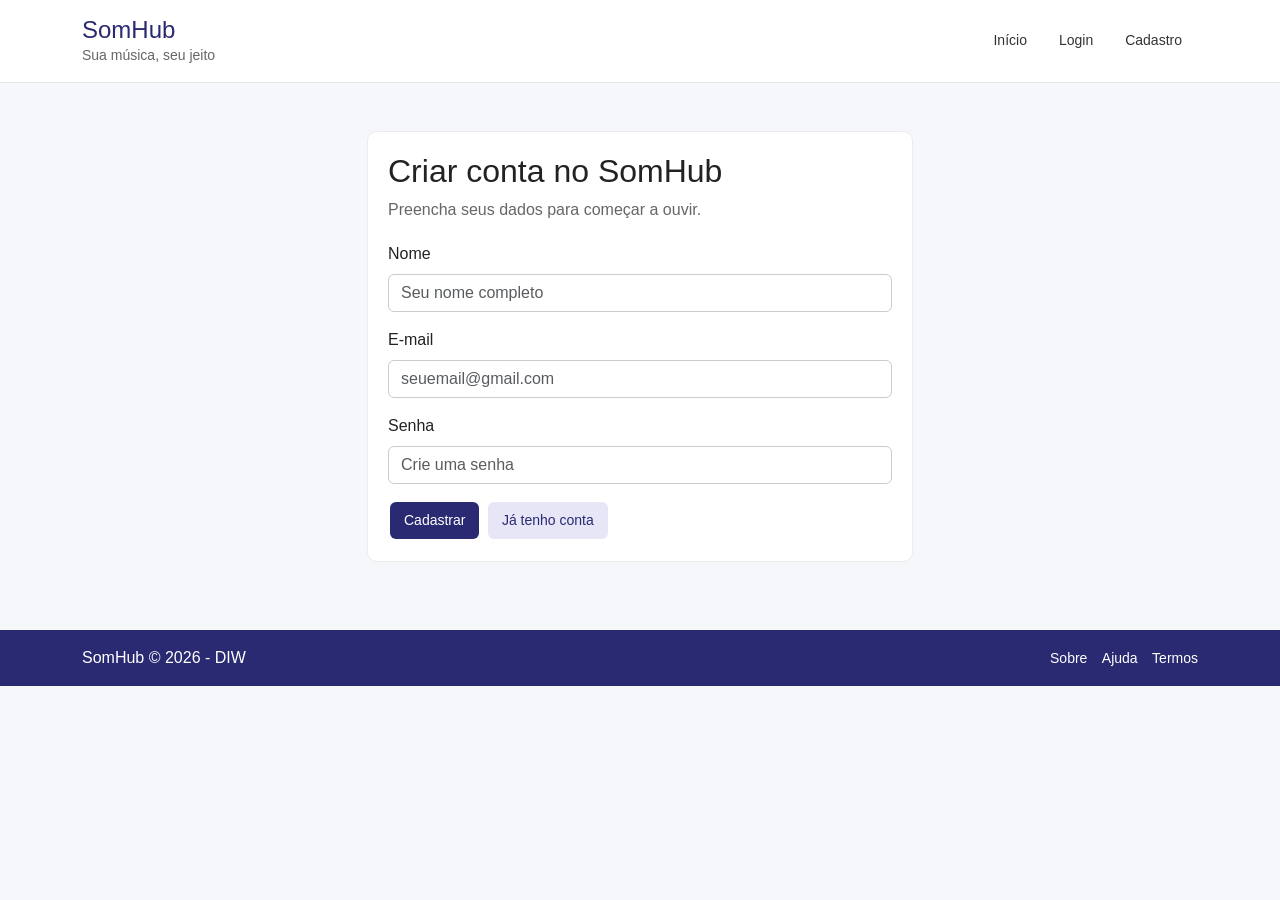
<file: public/cadastro.html>
<!DOCTYPE html>
<html lang="pt-br">
<head>
    <meta charset="UTF-8">
    <meta name="viewport" content="width=device-width, initial-scale=1.0">
    <title>SomHub - Cadastro</title>
    <link href="https://cdn.jsdelivr.net/npm/bootstrap@5.3.3/dist/css/bootstrap.min.css" rel="stylesheet">
    <link rel="stylesheet" href="style.css">
</head>
<body>
    <header class="cabecalho-site">
        <div class="container">
            <div class="row align-items-center py-3">
                <div class="col-12 col-md-4 text-center text-md-start logo-site">
                    <h1>SomHub</h1>
                    <p>Sua música, seu jeito</p>
                </div>
                <nav class="col-12 col-md-8 menu-principal">
                    <ul class="nav justify-content-center justify-content-md-end">
                        <li class="nav-item"><a class="nav-link" href="index.html">Início</a></li>
                        <li class="nav-item"><a class="nav-link" href="login.html">Login</a></li>
                        <li class="nav-item"><a class="nav-link" href="cadastro.html">Cadastro</a></li>
                    </ul>
                </nav>
            </div>
        </div>
    </header>

    <main class="py-5">
        <div class="container">
            <div class="row justify-content-center">
                <div class="col-12 col-md-8 col-lg-6">
                    <section class="formulario-novidades">
                        <h2 class="mb-2">Criar conta no SomHub</h2>
                        <p class="texto-apoio">Preencha seus dados para começar a ouvir.</p>
                        <form action="#" method="post">
                            <div class="mb-3">
                                <label for="nome" class="form-label">Nome</label>
                                <input type="text" class="form-control" id="nome" name="nome" placeholder="Seu nome completo" required>
                            </div>
                            <div class="mb-3">
                                <label for="email" class="form-label">E-mail</label>
                                <input type="email" class="form-control" id="email" name="email" placeholder="seuemail@gmail.com" required>
                            </div>
                            <div class="mb-3">
                                <label for="senha" class="form-label">Senha</label>
                                <input type="password" class="form-control" id="senha" name="senha" placeholder="Crie uma senha" required>
                            </div>
                            <button type="submit" class="botao botao-primario">Cadastrar</button>
                            <a class="botao botao-secundario" href="login.html">Já tenho conta</a>
                        </form>
                    </section>
                </div>
            </div>
        </div>
    </main>

    <footer class="rodape-site">
        <div class="container">
            <div class="row align-items-center py-3">
                <div class="col-12 col-md-6 text-center text-md-start">
                    <p class="mb-0">SomHub © 2026 - DIW</p>
                </div>
                <div class="col-12 col-md-6 text-center text-md-end link-rodape">
                    <a href="#">Sobre</a>
                    <a href="#">Ajuda</a>
                    <a href="#">Termos</a>
                </div>
            </div>
        </div>
    </footer>
</body>
</html>
</file>
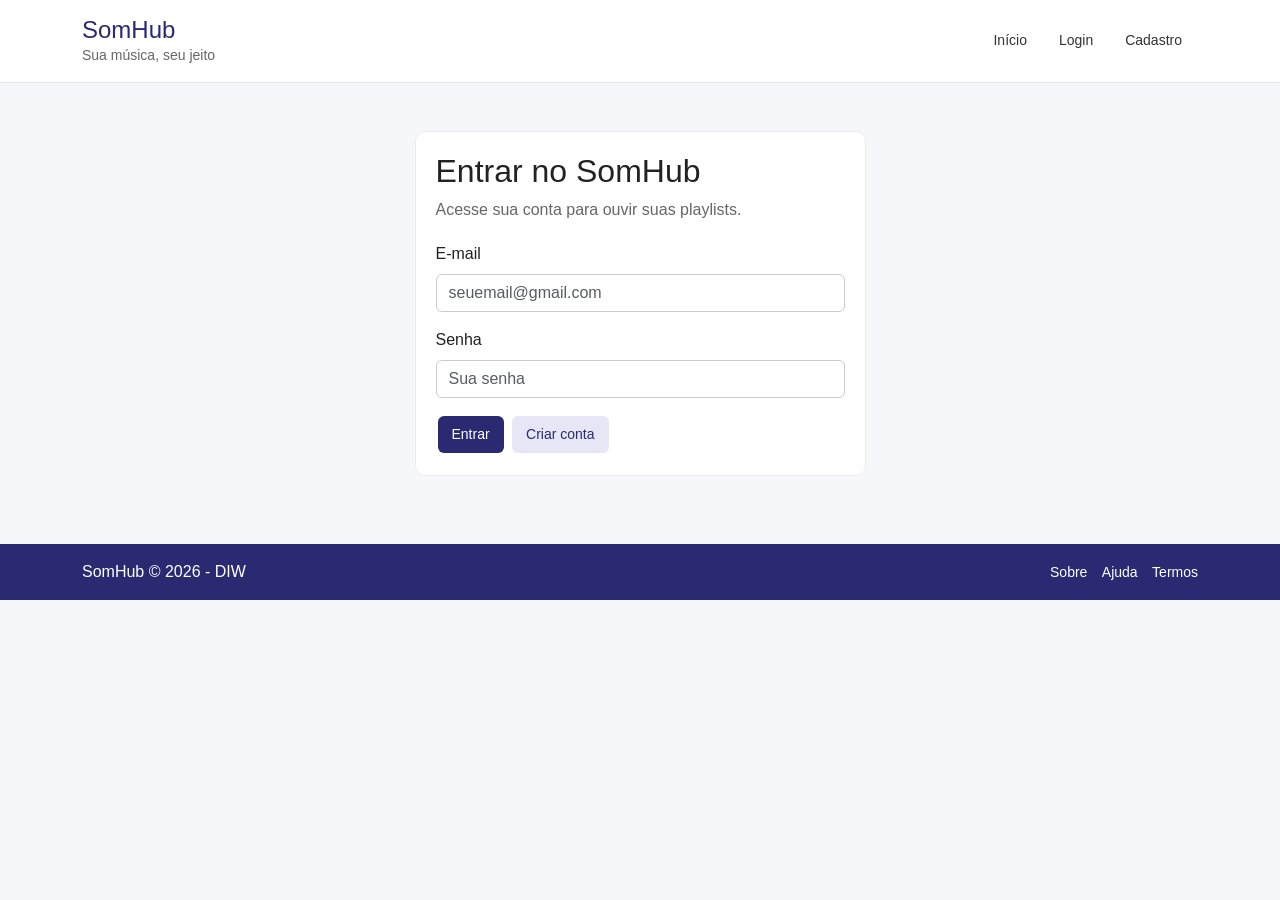
<file: public/login.html>
<!DOCTYPE html>
<html lang="pt-br">
<head>
    <meta charset="UTF-8">
    <meta name="viewport" content="width=device-width, initial-scale=1.0">
    <title>SomHub - Login</title>
    <link href="https://cdn.jsdelivr.net/npm/bootstrap@5.3.3/dist/css/bootstrap.min.css" rel="stylesheet">
    <link rel="stylesheet" href="style.css">
</head>
<body>
    <header class="cabecalho-site">
        <div class="container">
            <div class="row align-items-center py-3">
                <div class="col-12 col-md-4 text-center text-md-start logo-site">
                    <h1>SomHub</h1>
                    <p>Sua música, seu jeito</p>
                </div>
                <nav class="col-12 col-md-8 menu-principal">
                    <ul class="nav justify-content-center justify-content-md-end">
                        <li class="nav-item"><a class="nav-link" href="index.html">Início</a></li>
                        <li class="nav-item"><a class="nav-link" href="login.html">Login</a></li>
                        <li class="nav-item"><a class="nav-link" href="cadastro.html">Cadastro</a></li>
                    </ul>
                </nav>
            </div>
        </div>
    </header>

    <main class="py-5">
        <div class="container">
            <div class="row justify-content-center">
                <div class="col-12 col-md-8 col-lg-5">
                    <section class="formulario-novidades">
                        <h2 class="mb-2">Entrar no SomHub</h2>
                        <p class="texto-apoio">Acesse sua conta para ouvir suas playlists.</p>
                        <form action="#" method="post">
                            <div class="mb-3">
                                <label for="email" class="form-label">E-mail</label>
                                <input type="email" class="form-control" id="email" name="email" placeholder="seuemail@gmail.com" required>
                            </div>
                            <div class="mb-3">
                                <label for="senha" class="form-label">Senha</label>
                                <input type="password" class="form-control" id="senha" name="senha" placeholder="Sua senha" required>
                            </div>
                            <button type="submit" class="botao botao-primario">Entrar</button>
                            <a class="botao botao-secundario" href="cadastro.html">Criar conta</a>
                        </form>
                    </section>
                </div>
            </div>
        </div>
    </main>

    <footer class="rodape-site">
        <div class="container">
            <div class="row align-items-center py-3">
                <div class="col-12 col-md-6 text-center text-md-start">
                    <p class="mb-0">SomHub © 2026 - DIW</p>
                </div>
                <div class="col-12 col-md-6 text-center text-md-end link-rodape">
                    <a href="#">Sobre</a>
                    <a href="#">Ajuda</a>
                    <a href="#">Termos</a>
                </div>
            </div>
        </div>
    </footer>
</body>
</html>
</file>
<file: public/style.css>
body {
    font-family: Arial, Helvetica, sans-serif;
    color: #222;
    background-color: #f6f7fb;
}

a {
    text-decoration: none;
    color: inherit;
}

.cabecalho-site {
    background-color: #ffffff;
    border-bottom: 1px solid #e5e5e5;
}

.logo-site h1 {
    font-size: 24px;
    color: #2a2a72;
    margin: 0;
}

.logo-site p {
    font-size: 14px;
    color: #666;
    margin: 0;
}

.menu-principal .nav-link {
    color: #333;
    font-size: 14px;
    border-radius: 6px;
}

.menu-principal .nav-link:hover {
    background-color: #eef0ff;
    color: #2a2a72;
}

.botao {
    display: inline-block;
    padding: 8px 14px;
    border-radius: 6px;
    font-size: 14px;
    border: none;
    margin: 2px;
}

.botao-primario {
    background-color: #2a2a72;
    color: #ffffff;
}

.botao-secundario {
    background-color: #e6e6f7;
    color: #2a2a72;
}

.secao-destaque {
    background-color: #ffffff;
    padding: 40px 0;
}

.secao-destaque h2 {
    font-size: 28px;
    margin-bottom: 10px;
}

.secao-destaque p {
    margin-bottom: 16px;
    color: #555;
}

.secao-cartoes {
    padding: 40px 0;
}

.texto-apoio {
    margin-bottom: 20px;
    color: #666;
}

.cartao-musica {
    background-color: #ffffff;
    padding: 14px;
    border-radius: 10px;
    border: 1px solid #ececec;
    height: 100%;
}

.cartao-musica h3 {
    margin: 10px 0 6px;
    font-size: 18px;
}

.cartao-musica p {
    color: #666;
    margin-bottom: 12px;
}

.secao-artigos {
    background-color: #ffffff;
    padding: 40px 0;
}

.artigo {
    border: 1px solid #ededed;
    padding: 12px;
    border-radius: 10px;
    margin: 0;
}

.artigo h3 {
    margin-bottom: 6px;
    font-size: 18px;
}

.artigo p {
    margin-bottom: 6px;
    color: #555;
}

.link-simples {
    color: #2a2a72;
    font-size: 14px;
}

.secao-formulario {
    padding: 40px 0;
}

.formulario-novidades {
    background-color: #ffffff;
    padding: 20px;
    border-radius: 10px;
    border: 1px solid #ececec;
}

.formulario-novidades .form-control {
    border: 1px solid #ccc;
    border-radius: 6px;
}

.rodape-site {
    background-color: #2a2a72;
    color: #ffffff;
    margin-top: 20px;
}

.rodape-site a {
    color: #ffffff;
    font-size: 14px;
    margin-left: 10px;
}
</file>
